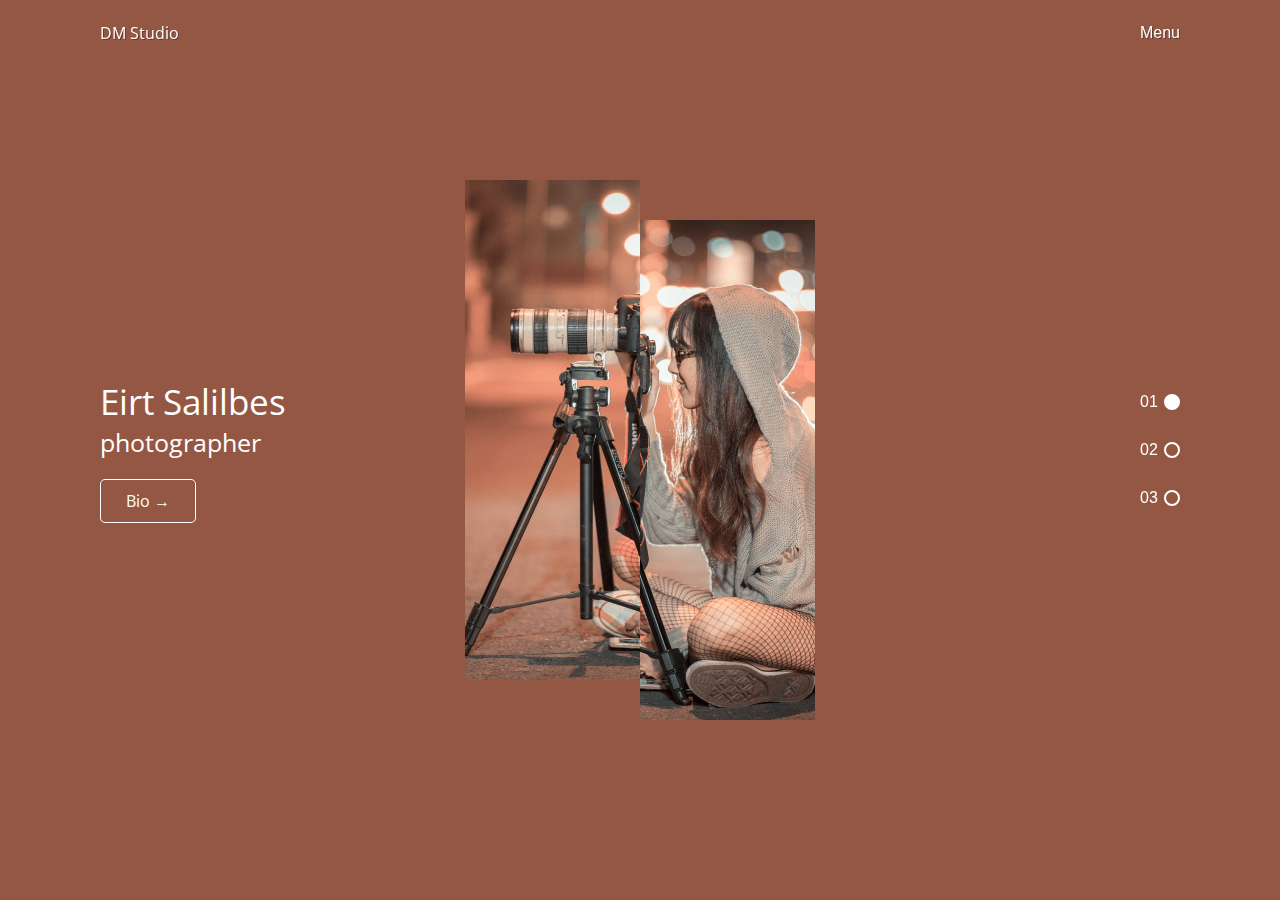
<file: index.html>
<!DOCTYPE html>
<html lang="en">
  <head>
    <meta charset="UTF-8" />
    <meta name="viewport" content="width=device-width, initial-scale=1.0" />
    <meta http-equiv="X-UA-Compatible" content="ie=edge" />
    <title>DM Studio</title>
    <!-- FONT -->
    <link href="https://fonts.googleapis.com/css?family=Open+Sans&display=swap" rel="stylesheet" />
    <!-- CSS -->
    <link rel="stylesheet" href="style.css" />
    <!-- Favicon -->
    <link rel="icon" type="image/png" href="img/favicon.png" />
  </head>
  <body>
    <header>
      <!-- NAVIGATION -->
      <nav class="nav">
        <div class="nav__bar">
          <a class="logo" href="index.html" tabindex="1" aria-label="back to home page">DM Studio</a>
          <button class="menuBtn openMenu" tabindex="-1">Menu</button>
        </div>
        <div class="menu">
          <div class="menu__item">
            <h4>Contact</h4>
            <p tabindex="2">dmstudio@blabla.bla</p>
          </div>
          <div class="menu__item">
            <h4>Social</h4>
            <a href="https://www.youtube.com/channel/UClb90NQQcskPUGDIXsQEz5Q/featured" target="_blank" rel="noopener noreferrer" tabindex="3" aria-label="open youtube page"><img src="img/youtube.svg"/></a>
            <a href="https://twitter.com/developedbyed/" target="_blank" rel="noopener noreferrer" tabindex="4" aria-label="open twitter page"><img src="img/twitter.svg"/></a>
            <a href="https://www.instagram.com/developedbyed/" target="_blank" rel="noopener noreferrer" tabindex="5" aria-label="open instagram page"><img src="img/instagram.svg"/></a>
          </div>
        </div>
      </nav>
    </header>

    <main>
      <!-- Bullets -->
      <div class="bullets">
        <button class="bullet">01 <span class="bullet__point bullet__point--filled"></span></button>
        <button class="bullet">02 <span class="bullet__point"></span></button>
        <button class="bullet">03 <span class="bullet__point"></span></button>
      </div>

      <!-- Photo -->
      <section class="wrap photo">
        <div class="intro">
          <h1 class="intro__name">Eirt Salilbes</h1>
          <h2 class="intro__job">photographer</h2>
          <a class="intro__btn" href="photo.html" aria-label="read about Eirt Salilbes">Bio &rarr;</a>
        </div>
        <div class="avatar">
          <img class="avatar__img avatar__img-left" src="img/photo/img-photo-left.png" alt="photo of Eirt Salilbes" />
          <img class="avatar__img avatar__img-right" src="img/photo/img-photo-right.png" alt="photo of Eirt Salilbes" />
        </div>
      </section>
      <!-- End of .wrap.photo -->

      <!-- Dev -->
      <section class="wrap dev">
        <div class="intro">
          <h1 class="intro__name">Vom Nurdorsk</h1>
          <h2 class="intro__job">developer</h2>
          <a class="intro__btn" href="dev.html" aria-label="read about Vom Nurdorsk">Bio &rarr;</a>
        </div>
        <div class="avatar">
          <img class="avatar__img avatar__img-left" src="img/dev/img-dev-left.png" alt="photo of Vom Nurdorsk" />
          <img class="avatar__img avatar__img-right" src="img/dev/img-dev-right.png" alt="photo of Vom Nurdorsk" />
        </div>
      </section>
      <!-- End of .wrap.dev -->

      <!-- Art -->
      <section class="wrap art">
        <div class="intro">
          <h1 class="intro__name">Gredrir Pazescu</h1>
          <h2 class="intro__job">artist</h2>
          <a class="intro__btn" href="art.html" aria-label="read about Gredrir Pazescu">Bio &rarr;</a>
        </div>
        <div class="avatar">
          <img class="avatar__img avatar__img-left" src="img/art/img-art-left.png" alt="photo of Gredrir Pazescu" />
          <img class="avatar__img avatar__img-right" src="img/art/img-art-right.png" alt="photo of Gredrir Pazescu" />
        </div>
      </section>
      <!-- End of .wrap.art -->
    </main>

    <!-- SCRIPT -->
    <script src="app.js"></script>
  </body>
</html>
</file>
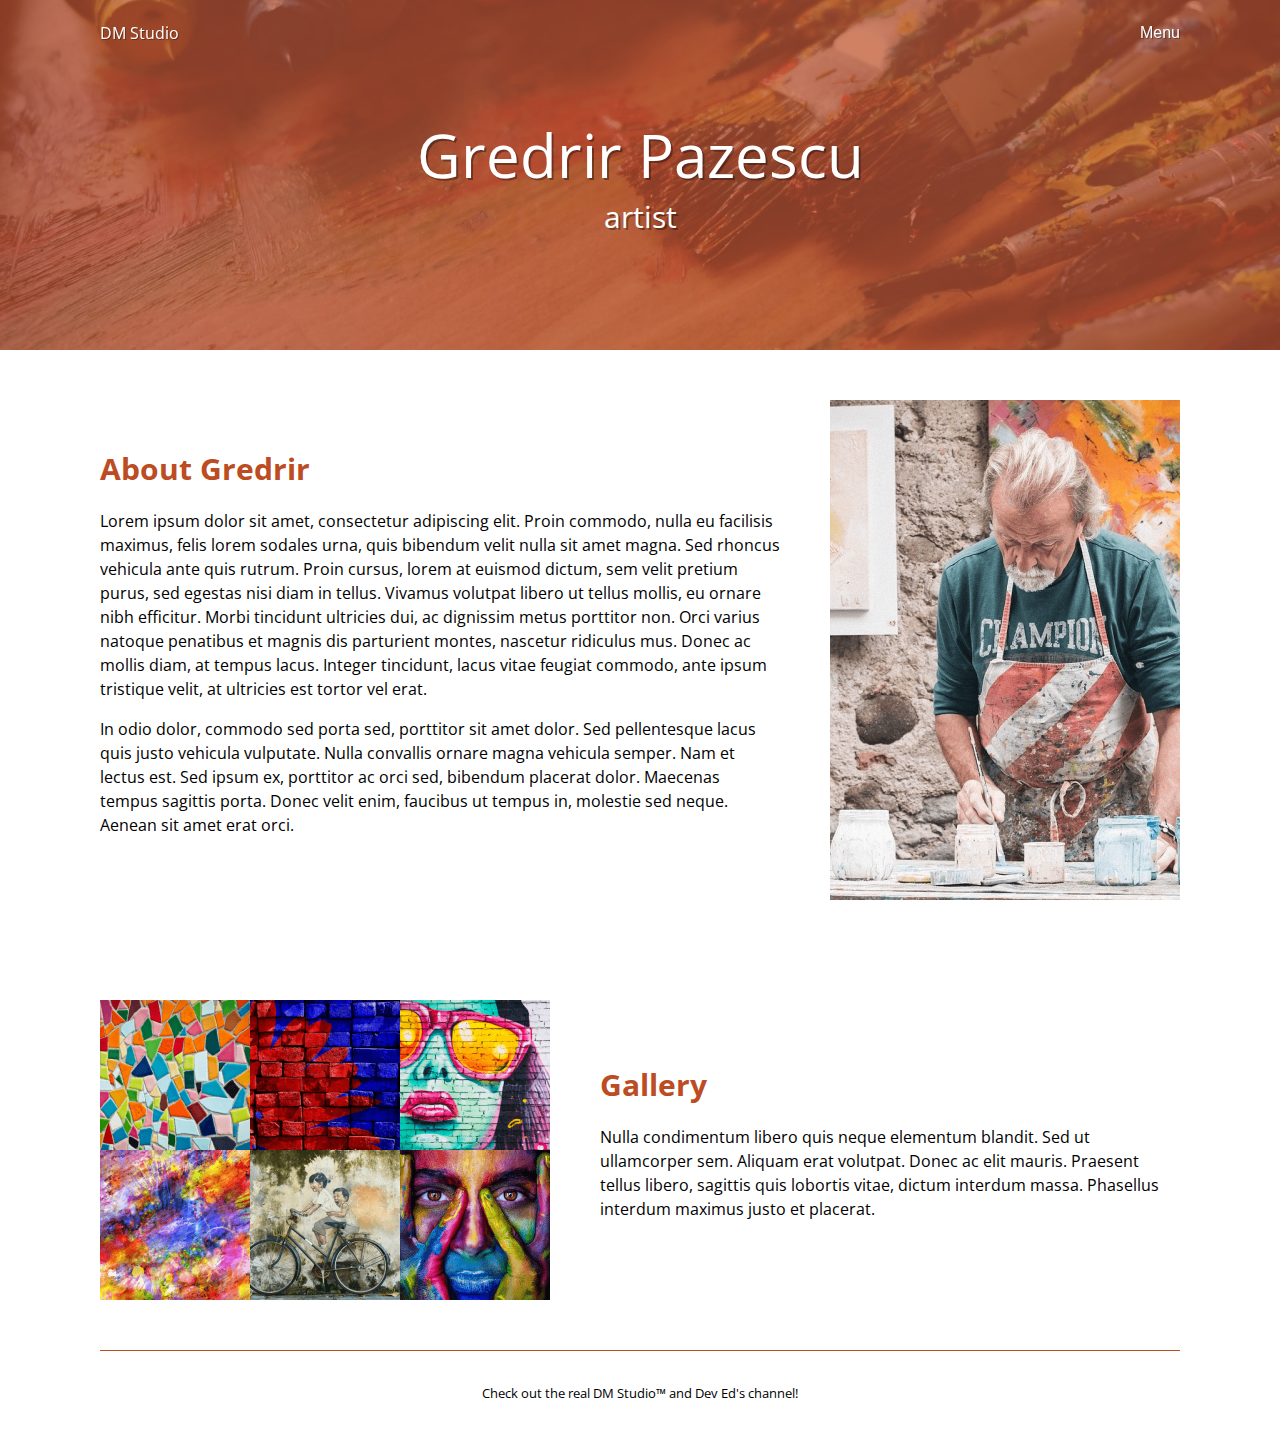
<file: art.html>
<!DOCTYPE html>
<html lang="en">
  <head>
    <meta charset="UTF-8" />
    <meta name="viewport" content="width=device-width, initial-scale=1.0" />
    <meta http-equiv="X-UA-Compatible" content="ie=edge" />
    <title>DM Studio</title>
    <!-- FONT -->
    <link href="https://fonts.googleapis.com/css?family=Open+Sans&display=swap" rel="stylesheet" />
    <!-- CSS -->
    <link rel="stylesheet" href="style.css" />
    <!-- Favicon -->
    <link rel="icon" type="image/png" href="img/favicon.png" />
  </head>
  <body>
    <header>
      <!-- NAVIGATION -->
      <nav class="nav">
        <div class="nav__bar">
          <a class="logo" href="index.html" tabindex="1" aria-label="back to home page">DM Studio</a>
          <button class="menuBtn openMenu" tabindex="-1">Menu</button>
        </div>
        <div class="menu">
          <div class="menu__item">
            <h4>Contact</h4>
            <p tabindex="2">dmstudio@blabla.bla</p>
          </div>
          <div class="menu__item">
            <h4>Social</h4>
            <a href="https://www.youtube.com/channel/UClb90NQQcskPUGDIXsQEz5Q/featured" target="_blank" rel="noopener noreferrer" tabindex="3" aria-label="open youtube page"><img src="img/youtube.svg"/></a>
            <a href="https://twitter.com/developedbyed/" target="_blank" rel="noopener noreferrer" tabindex="4" aria-label="open twitter page"><img src="img/twitter.svg"/></a>
            <a href="https://www.instagram.com/developedbyed/" target="_blank" rel="noopener noreferrer" tabindex="5" aria-label="open instagram page"><img src="img/instagram.svg"/></a>
          </div>
        </div>
      </nav>
    </header>

    <main>
      <!-- JUMBO -->
      <div class="jumbo art-a">
        <h1>Gredrir Pazescu</h1>
        <h2>artist</h2>
      </div>

      <!-- ABOUT -->
      <article class="about">
        <div class="about__article">
          <h3 class="title art-a">About Gredrir</h3>
          <p class="text">Lorem ipsum dolor sit amet, consectetur adipiscing elit. Proin commodo, nulla eu facilisis maximus, felis lorem sodales urna, quis bibendum velit nulla sit amet magna. Sed rhoncus vehicula ante quis rutrum. Proin cursus, lorem at euismod dictum, sem velit pretium purus, sed egestas nisi diam in tellus. Vivamus volutpat libero ut tellus mollis, eu ornare nibh efficitur. Morbi tincidunt ultricies dui, ac dignissim metus porttitor non. Orci varius natoque penatibus et magnis dis parturient montes, nascetur ridiculus mus. Donec ac mollis diam, at tempus lacus. Integer tincidunt, lacus vitae feugiat commodo, ante ipsum tristique velit, at ultricies est tortor vel erat.</p>
          <p class="text">In odio dolor, commodo sed porta sed, porttitor sit amet dolor. Sed pellentesque lacus quis justo vehicula vulputate. Nulla convallis ornare magna vehicula semper. Nam et lectus est. Sed ipsum ex, porttitor ac orci sed, bibendum placerat dolor. Maecenas tempus sagittis porta. Donec velit enim, faucibus ut tempus in, molestie sed neque. Aenean sit amet erat orci.</p>
        </div>
        <img class="about__photo" src="img/art/img-art.png" alt="photo of Gredrir Pazescu" />
      </article>

      <!-- GALLERY -->
      <section class="gallery">
        <div class="gallery__article">
          <h3 class="title art-a">Gallery</h3>
          <p class="text">Nulla condimentum libero quis neque elementum blandit. Sed ut ullamcorper sem. Aliquam erat volutpat. Donec ac elit mauris. Praesent tellus libero, sagittis quis lobortis vitae, dictum interdum massa. Phasellus interdum maximus justo et placerat.</p>
        </div>
        <div class="gallery__images">
          <img class="gallery__img" src="img/art/t-art1.png" alt="thumbnail of a colorful mosaic wall" />
          <img class="gallery__img" src="img/art/t-art2.png" alt="thumbnail of a colorful brick wall" />
          <img class="gallery__img" src="img/art/t-art3.png" alt="thumbnail of a graffity depicting a woman with sunglasses" />
          <img class="gallery__img" src="img/art/t-art4.png" alt="thumbnail of color explosion" />
          <img class="gallery__img" src="img/art/t-art5.png" alt="thumbnail of a graffity depicting two children riding a bicycle" />
          <img class="gallery__img" src="img/art/t-art6.png" alt="thumbnail of a woman's face colorfully painted" />
        </div>
      </section>

      <!-- IMAGE MODAL -->
      <div class="modal"></div>
    </main>

    <!-- FOOTER -->
    <footer class="footer art-f">
      <small>Check out the real <a href="https://youtu.be/wmEc9HeQV7Q" target="_blank" rel="noopener noreferrer">DM Studio</a>&trade; and <a href="https://www.youtube.com/channel/UClb90NQQcskPUGDIXsQEz5Q" target="_blank" rel="noopener noreferrer">Dev Ed's channel</a>!</small>
    </footer>

    <!-- SCRIPT -->
    <script src="app.js"></script>
  </body>
</html>
</file>
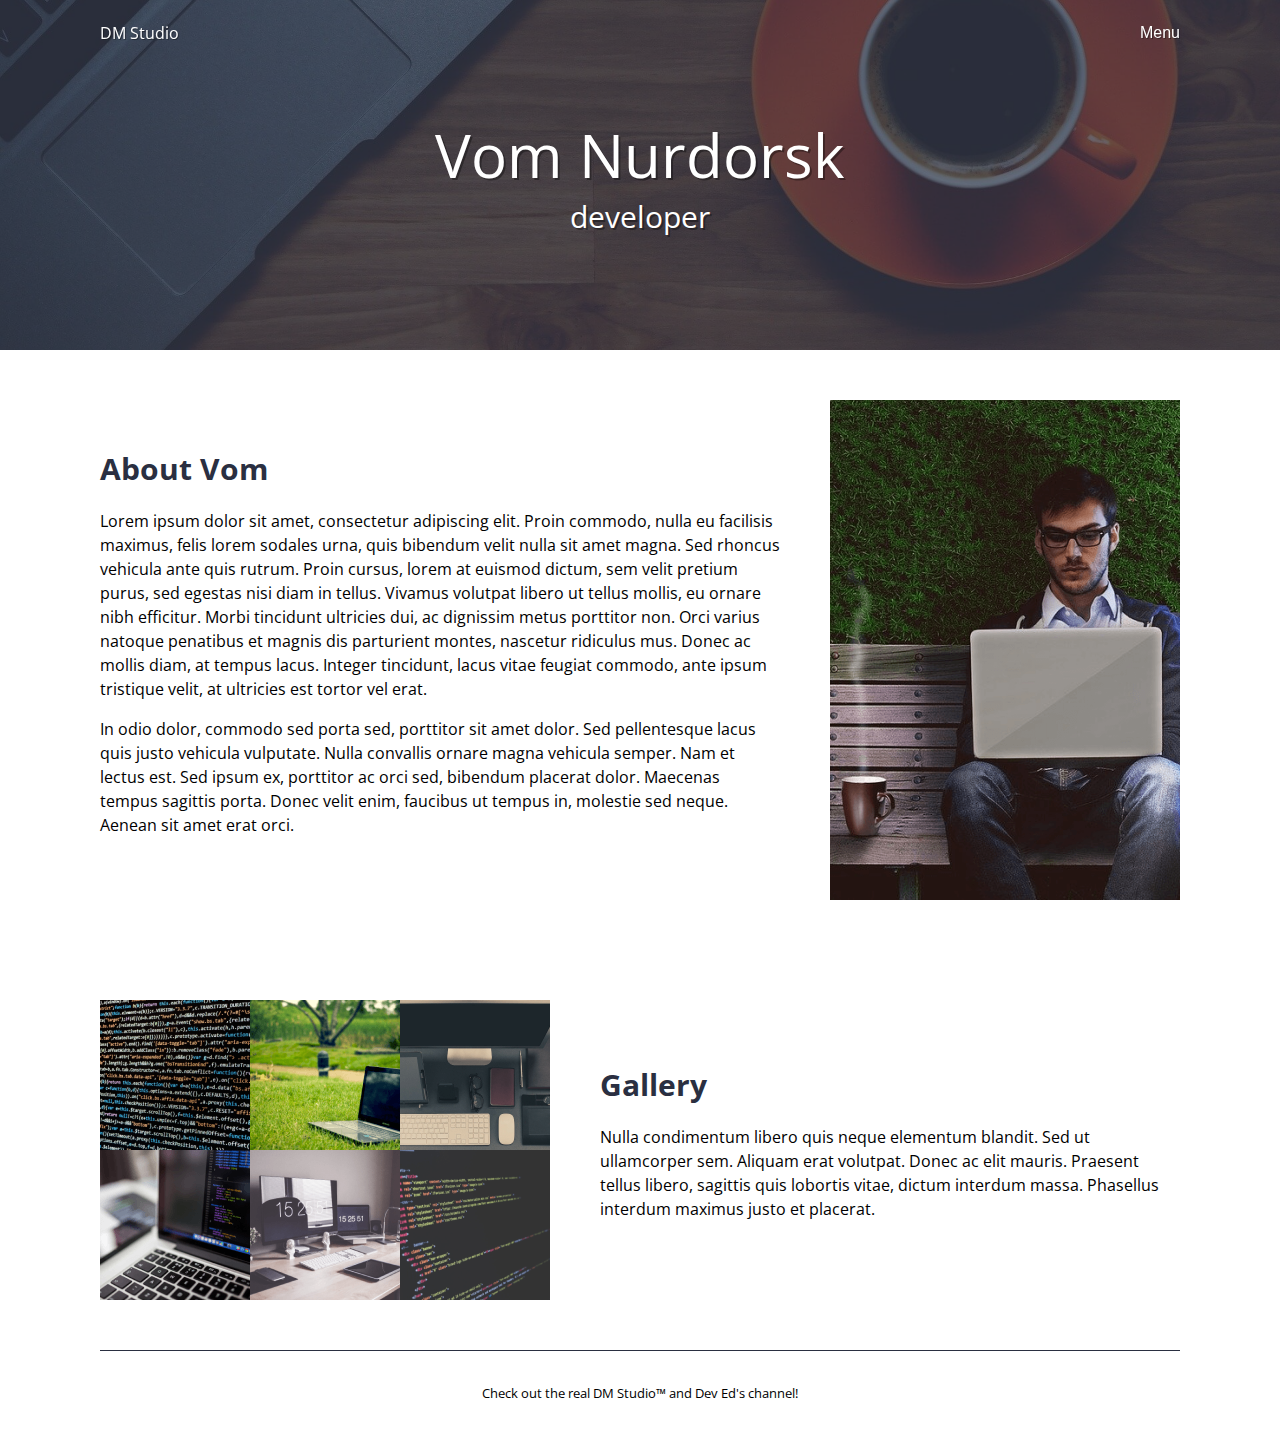
<file: dev.html>
<!DOCTYPE html>
<html lang="en">
  <head>
    <meta charset="UTF-8" />
    <meta name="viewport" content="width=device-width, initial-scale=1.0" />
    <meta http-equiv="X-UA-Compatible" content="ie=edge" />
    <title>DM Studio</title>
    <!-- FONT -->
    <link href="https://fonts.googleapis.com/css?family=Open+Sans&display=swap" rel="stylesheet" />
    <!-- CSS -->
    <link rel="stylesheet" href="style.css" />
    <!-- Favicon -->
    <link rel="icon" type="image/png" href="img/favicon.png" />
  </head>
  <body>
    <header>
      <!-- NAVIGATION -->
      <nav class="nav">
        <div class="nav__bar">
          <a class="logo" href="index.html" tabindex="1" aria-label="back to home page">DM Studio</a>
          <button class="menuBtn openMenu" tabindex="-1">Menu</button>
        </div>
        <div class="menu">
          <div class="menu__item">
            <h4>Contact</h4>
            <p tabindex="2">dmstudio@blabla.bla</p>
          </div>
          <div class="menu__item">
            <h4>Social</h4>
            <a href="https://www.youtube.com/channel/UClb90NQQcskPUGDIXsQEz5Q/featured" target="_blank" rel="noopener noreferrer" tabindex="3" aria-label="open youtube page"><img src="img/youtube.svg"/></a>
            <a href="https://twitter.com/developedbyed/" target="_blank" rel="noopener noreferrer" tabindex="4" aria-label="open twitter page"><img src="img/twitter.svg"/></a>
            <a href="https://www.instagram.com/developedbyed/" target="_blank" rel="noopener noreferrer" tabindex="5" aria-label="open instagram page"><img src="img/instagram.svg"/></a>
          </div>
        </div>
      </nav>
    </header>

    <main>
      <!-- JUMBO -->
      <div class="jumbo dev-a">
        <h1>Vom Nurdorsk</h1>
        <h2>developer</h2>
      </div>

      <!-- ABOUT -->
      <article class="about">
        <div class="about__article">
          <h3 class="title dev-a">About Vom</h3>
          <p class="text">Lorem ipsum dolor sit amet, consectetur adipiscing elit. Proin commodo, nulla eu facilisis maximus, felis lorem sodales urna, quis bibendum velit nulla sit amet magna. Sed rhoncus vehicula ante quis rutrum. Proin cursus, lorem at euismod dictum, sem velit pretium purus, sed egestas nisi diam in tellus. Vivamus volutpat libero ut tellus mollis, eu ornare nibh efficitur. Morbi tincidunt ultricies dui, ac dignissim metus porttitor non. Orci varius natoque penatibus et magnis dis parturient montes, nascetur ridiculus mus. Donec ac mollis diam, at tempus lacus. Integer tincidunt, lacus vitae feugiat commodo, ante ipsum tristique velit, at ultricies est tortor vel erat.</p>
          <p class="text">In odio dolor, commodo sed porta sed, porttitor sit amet dolor. Sed pellentesque lacus quis justo vehicula vulputate. Nulla convallis ornare magna vehicula semper. Nam et lectus est. Sed ipsum ex, porttitor ac orci sed, bibendum placerat dolor. Maecenas tempus sagittis porta. Donec velit enim, faucibus ut tempus in, molestie sed neque. Aenean sit amet erat orci.</p>
        </div>
        <img class="about__photo" src="img/dev/img-dev.png" alt="photo of Eirt Salilbes" />
      </article>

      <!-- GALLERY -->
      <section class="gallery">
        <div class="gallery__article">
          <h3 class="title dev-a">Gallery</h3>
          <p class="text">Nulla condimentum libero quis neque elementum blandit. Sed ut ullamcorper sem. Aliquam erat volutpat. Donec ac elit mauris. Praesent tellus libero, sagittis quis lobortis vitae, dictum interdum massa. Phasellus interdum maximus justo et placerat.</p>
        </div>
        <div class="gallery__images">
          <img class="gallery__img" src="img/dev/t-dev1.png" alt="thumbnail of many lines of computer code" />
          <img class="gallery__img" src="img/dev/t-dev2.png" alt="thumbnail of a laptop sitting in a park" />
          <img class="gallery__img" src="img/dev/t-dev3.png" alt="thumbnail of a tidy work station" />
          <img class="gallery__img" src="img/dev/t-dev4.png" alt="thumbnail of a laptop in a close view" />
          <img class="gallery__img" src="img/dev/t-dev5.png" alt="thumbnail of a spacious tidy work space" />
          <img class="gallery__img" src="img/dev/t-dev6.png" alt="thumbnail of colorful computer code" />
        </div>
      </section>

      <!-- IMAGE MODAL -->
      <div class="modal"></div>
    </main>

    <!-- FOOTER -->
    <footer class="footer dev-f">
      <small>Check out the real <a href="https://youtu.be/wmEc9HeQV7Q" target="_blank" rel="noopener noreferrer">DM Studio</a>&trade; and <a href="https://www.youtube.com/channel/UClb90NQQcskPUGDIXsQEz5Q" target="_blank" rel="noopener noreferrer">Dev Ed's channel</a>!</small>
    </footer>

    <!-- SCRIPT -->
    <script src="app.js"></script>
  </body>
</html>
</file>
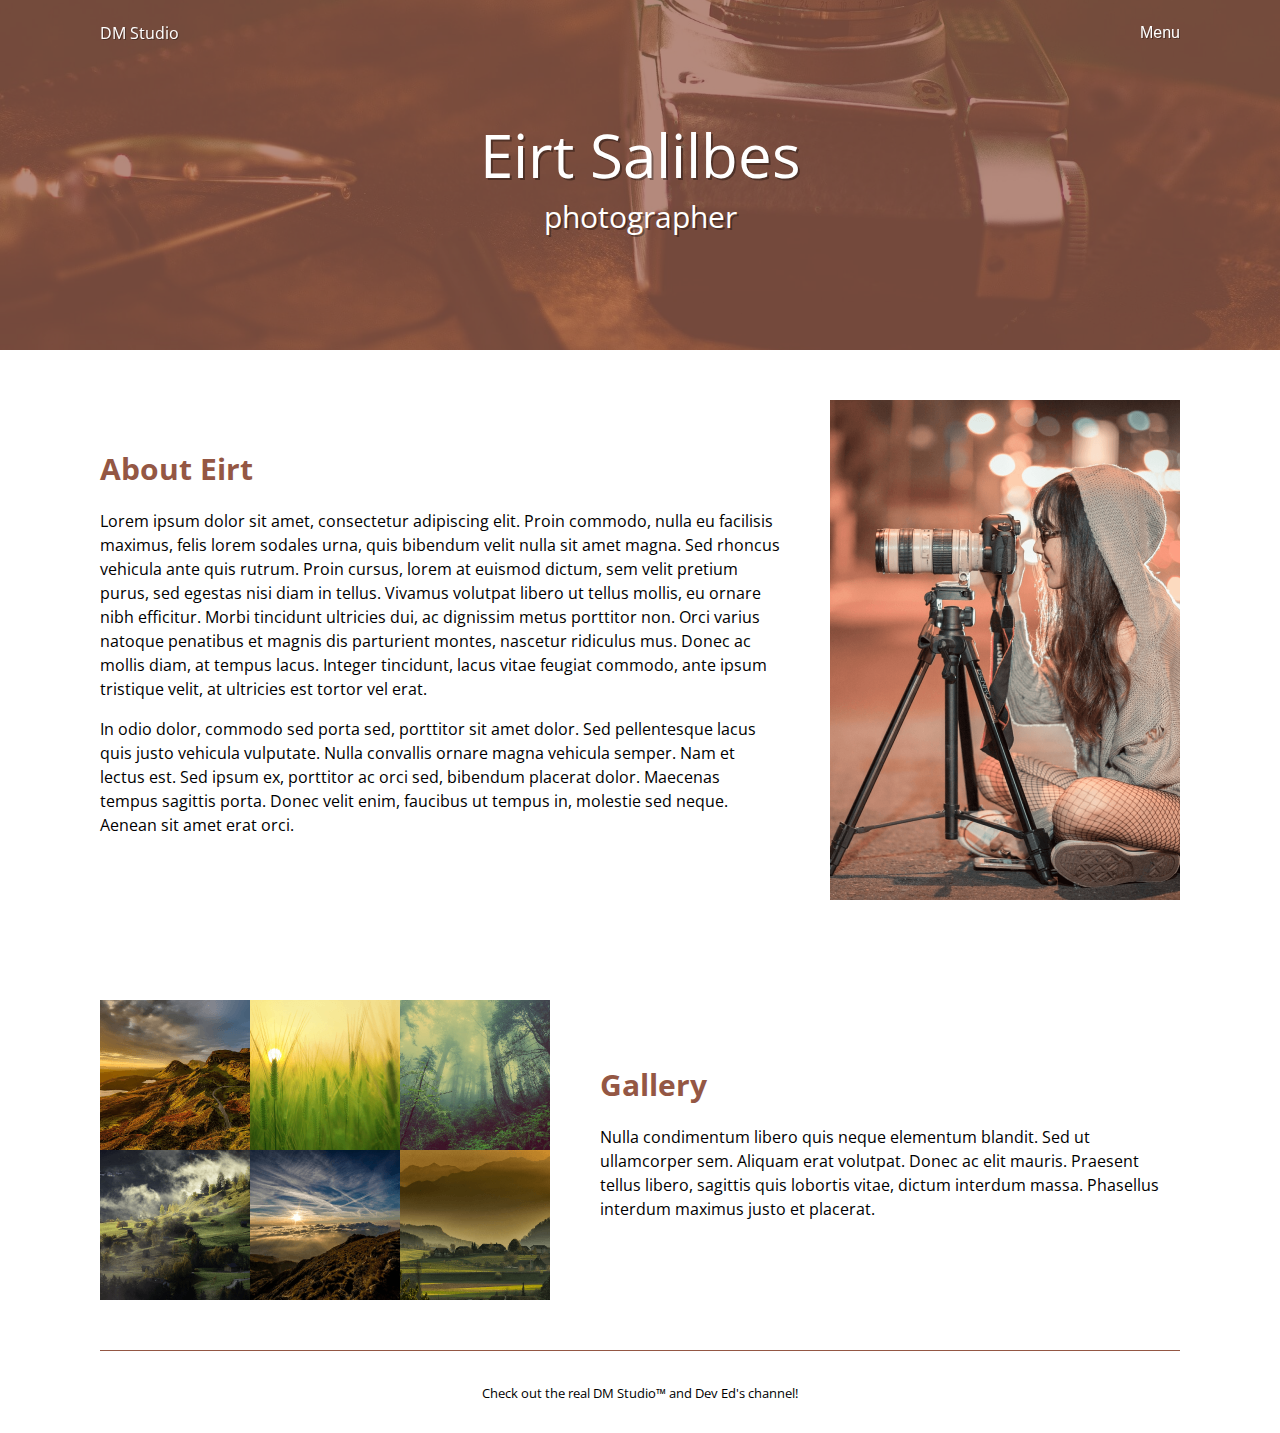
<file: photo.html>
<!DOCTYPE html>
<html lang="en">
  <head>
    <meta charset="UTF-8" />
    <meta name="viewport" content="width=device-width, initial-scale=1.0" />
    <meta http-equiv="X-UA-Compatible" content="ie=edge" />
    <title>DM Studio</title>
    <!-- FONT -->
    <link href="https://fonts.googleapis.com/css?family=Open+Sans&display=swap" rel="stylesheet" />
    <!-- CSS -->
    <link rel="stylesheet" href="style.css" />
    <!-- Favicon -->
    <link rel="icon" type="image/png" href="img/favicon.png" />
  </head>
  <body>
    <header>
      <!-- NAVIGATION -->
      <nav class="nav">
        <div class="nav__bar">
          <a class="logo" href="index.html" tabindex="1" aria-label="back to home page">DM Studio</a>
          <button class="menuBtn openMenu" tabindex="-1">Menu</button>
        </div>
        <div class="menu">
          <div class="menu__item">
            <h4>Contact</h4>
            <p tabindex="2">dmstudio@blabla.bla</p>
          </div>
          <div class="menu__item">
            <h4>Social</h4>
            <a href="https://www.youtube.com/channel/UClb90NQQcskPUGDIXsQEz5Q/featured" target="_blank" rel="noopener noreferrer" tabindex="3" aria-label="open youtube page"><img src="img/youtube.svg"/></a>
            <a href="https://twitter.com/developedbyed/" target="_blank" rel="noopener noreferrer" tabindex="4" aria-label="open twitter page"><img src="img/twitter.svg"/></a>
            <a href="https://www.instagram.com/developedbyed/" target="_blank" rel="noopener noreferrer" tabindex="5" aria-label="open instagram page"><img src="img/instagram.svg"/></a>
          </div>
        </div>
      </nav>
    </header>

    <main>
      <!-- JUMBO -->
      <div class="jumbo photo-a">
        <h1>Eirt Salilbes</h1>
        <h2>photographer</h2>
      </div>

      <!-- ABOUT -->
      <article class="about">
        <div class="about__article">
          <h3 class="title photo-a">About Eirt</h3>
          <p class="text">Lorem ipsum dolor sit amet, consectetur adipiscing elit. Proin commodo, nulla eu facilisis maximus, felis lorem sodales urna, quis bibendum velit nulla sit amet magna. Sed rhoncus vehicula ante quis rutrum. Proin cursus, lorem at euismod dictum, sem velit pretium purus, sed egestas nisi diam in tellus. Vivamus volutpat libero ut tellus mollis, eu ornare nibh efficitur. Morbi tincidunt ultricies dui, ac dignissim metus porttitor non. Orci varius natoque penatibus et magnis dis parturient montes, nascetur ridiculus mus. Donec ac mollis diam, at tempus lacus. Integer tincidunt, lacus vitae feugiat commodo, ante ipsum tristique velit, at ultricies est tortor vel erat.</p>
          <p class="text">In odio dolor, commodo sed porta sed, porttitor sit amet dolor. Sed pellentesque lacus quis justo vehicula vulputate. Nulla convallis ornare magna vehicula semper. Nam et lectus est. Sed ipsum ex, porttitor ac orci sed, bibendum placerat dolor. Maecenas tempus sagittis porta. Donec velit enim, faucibus ut tempus in, molestie sed neque. Aenean sit amet erat orci.</p>
        </div>
        <img class="about__photo" src="img/photo/img-photo.png" alt="photo of Eirt Salilbes" />
      </article>

      <!-- GALLERY -->
      <section class="gallery">
        <div class="gallery__article">
          <h3 class="title photo-a">Gallery</h3>
          <p class="text">Nulla condimentum libero quis neque elementum blandit. Sed ut ullamcorper sem. Aliquam erat volutpat. Donec ac elit mauris. Praesent tellus libero, sagittis quis lobortis vitae, dictum interdum massa. Phasellus interdum maximus justo et placerat.</p>
        </div>
        <div class="gallery__images">
          <img class="gallery__img" src="img/photo/t-photo1.png" alt="thumbnail of a mountain" />
          <img class="gallery__img" src="img/photo/t-photo2.png" alt="thumbnail of barley in the sun" />
          <img class="gallery__img" src="img/photo/t-photo3.png" alt="thumbnail of a misty forest" />
          <img class="gallery__img" src="img/photo/t-photo4.png" alt="thumbnail of a misty mountain" />
          <img class="gallery__img" src="img/photo/t-photo5.png" alt="thumbnail of a mountain lake" />
          <img class="gallery__img" src="img/photo/t-photo6.png" alt="thumbnail of a landscape with looming mountains in the background" />
        </div>
      </section>

      <!-- IMAGE MODAL -->
      <div class="modal"></div>
    </main>

    <!-- FOOTER -->
    <footer class="footer photo-f">
      <small>Check out the real <a href="https://youtu.be/wmEc9HeQV7Q" target="_blank" rel="noopener noreferrer">DM Studio</a>&trade; and <a href="https://www.youtube.com/channel/UClb90NQQcskPUGDIXsQEz5Q" target="_blank" rel="noopener noreferrer">Dev Ed's channel</a>!</small>
    </footer>

    <!-- SCRIPT -->
    <script src="app.js"></script>
  </body>
</html>
</file>
<file: style.css>
/*========================================
--> VARIABLES
========================================*/

:root {
  /* Font */
  --font-base: "Open Sans", sans-serif;
  /* Color */
  --c-photo: 148, 87, 68;
  --c-dev: 42, 47, 65;
  --c-art: 188, 76, 34;

  --container-padding-s: 20px;
  --container-padding-l: 100px;

  --img-slide: 20px;

  /* Must be the same as navBarHeight and menuHeight (app.js) */
  --nav__bar-height: 65px;
  --menu-height: 250px;
}

/*========================================
--> RESET
========================================*/

html {
  box-sizing: border-box;
  font-size: 16px;
}

*,
*:before,
*:after {
  box-sizing: inherit;
}

body,
h1,
h2,
h3,
h4,
h5,
h6,
p,
ol,
ul {
  margin: 0;
  padding: 0;
  font-weight: normal;
}

ol,
ul {
  list-style: none;
}

img {
  max-width: 100%;
  height: auto;
}

a {
  color: inherit;
  text-decoration: none;
}

button {
  padding: 0;
  font-size: inherit;
  background: none;
  border: none;
  cursor: pointer;
}

/*========================================
--> BASE STYLES
========================================*/

body {
  font-family: var(--font-base);
  font-size: 16px;
}

/*========================================
--> NAVIGATION
========================================*/

header {
  position: fixed;
  z-index: 1000;
  width: 100%;
  height: auto;
  background-color: transparent;
}

.nav {
  position: relative;
}

.nav__bar {
  display: -webkit-box;
  display: flex;
  -webkit-box-pack: justify;
  justify-content: space-between;
  -webkit-box-align: center;
  align-items: center;
  height: var(--nav__bar-height);
  padding-right: var(--container-padding-s);
  padding-left: var(--container-padding-s);
  color: #fff;
  background-color: transparent;
}
@media (min-width: 1000px) {
  .nav__bar {
    padding-right: var(--container-padding-l);
    padding-left: var(--container-padding-l);
  }
}

.logo,
.menuBtn {
  text-shadow: 1px 1px 0px rgba(0, 0, 0, 0.35);
}

.menuBtn {
  color: #fff;
}

.menu {
  position: absolute;
  top: calc(0px - var(--menu-height) - var(--nav__bar-height));
  display: -webkit-box;
  display: flex;
  -webkit-box-orient: vertical;
  -webkit-box-direction: normal;
  flex-direction: column;
  -webkit-box-pack: space-evenly;
  justify-content: space-evenly;
  width: 100%;
  height: var(--menu-height);
  padding-right: var(--container-padding-s);
  padding-left: var(--container-padding-s);
  text-align: center;
  background: #fff;
}
@media (min-width: 1000px) {
  .menu {
    padding-right: var(--container-padding-l);
    padding-left: var(--container-padding-l);
  }
}

.menu__item h4 {
  font-size: 25px;
  font-weight: bold;
}

.menu__item img {
  width: 40px;
  margin-right: 5px;
  margin-left: 5px;
}

.menu__item img:hover {
  -webkit-transform: scale(0.9);
  transform: scale(0.9);
}

/*========================================
--> HOMEPAGE
========================================*/

.wrap {
  position: absolute;
  top: 0;
  width: 100%;
  min-height: 100vh;
  display: grid;
  grid-template-areas:
    "avatar"
    "intro";
  grid-template-columns: 1fr;
  grid-template-rows: auto auto;
  gap: 20px;
  justify-items: center;
  align-content: center;
  padding-top: var(--nav__bar-height);
  padding-right: var(--container-padding-s);
  padding-bottom: var(--nav__bar-height);
  padding-left: var(--container-padding-s);
}
@media (min-width: 1000px) {
  .wrap {
    grid-template-areas: "intro avatar .";
    grid-template-columns: 1fr auto 1fr;
    grid-template-rows: auto;
    justify-items: stretch;
    -webkit-box-align: center;
    align-items: center;
    padding-right: var(--container-padding-l);
    padding-left: var(--container-padding-l);
  }
}
.wrap.photo {
  z-index: 5;
  opacity: 1;
  background: rgb(var(--c-photo));
}
.wrap.dev {
  z-index: 1;
  opacity: 0.5;

  background: rgb(var(--c-dev));
}
.wrap.art {
  z-index: 1;
  opacity: 0.5;
  background: rgb(var(--c-art));
}

/*========================================
--> BULLETS
========================================*/

.bullets {
  position: fixed;
  /* Position to center: 50% from top, then subtract (.bullets height / 2) */
  top: calc(50% - 72px);
  right: 0;
  z-index: 1000;
  display: -webkit-box;
  display: flex;
  -webkit-box-orient: vertical;
  -webkit-box-direction: normal;
  flex-direction: column;
  margin-right: var(--container-padding-s);
}
@media (min-width: 1000px) {
  .bullets {
    margin-right: var(--container-padding-l);
  }
}
.bullets button {
  display: -webkit-box;
  display: flex;
  width: 40px;
  height: 48px;
  -webkit-box-pack: justify;
  justify-content: space-between;
  -webkit-box-align: center;
  align-items: center;
  color: #fff;
}
.bullet__point {
  display: block;
  width: 16px;
  height: 16px;
  border: 2px solid #fff;
  border-radius: 50%;
}
.bullet__point--filled {
  background-color: #fff;
}

/*========================================
--> INTRO
========================================*/

.intro {
  grid-area: intro;
  color: #fff;
}
@media (min-width: 1000px) {
  .intro {
    justify-self: flex-start;
  }
}
.intro__name {
  font-size: 35px;
}
.intro__job {
  font-size: 25px;
}
.intro__btn {
  display: inline-block;
  margin-top: 20px;
  padding: 10px 25px;
  border: 1px solid #fff;
  border-radius: 5px;
  -webkit-transition: 0.3s ease-out;
  transition: 0.3s ease-out;
}
.intro__btn:hover {
  color: grey;
  background: #fff;
}

/*========================================
--> AVATAR IMAGE
========================================*/

.avatar {
  grid-area: avatar;
  display: -webkit-box;
  display: flex;
  width: 40vw;
  max-width: 350px;
  padding-top: var(--img-slide);
  padding-bottom: var(--img-slide);
}
.avatar__img {
  width: 50%;
  -webkit-transition: -webkit-transform 0.5s ease-out;
  transition: -webkit-transform 0.5s ease-out;
  transition: transform 0.5s ease-out;
  transition: transform 0.5s ease-out, -webkit-transform 0.5s ease-out;
}
.avatar__img-left {
  -webkit-transform: translateY(calc(0px - var(--img-slide)));
  transform: translateY(calc(0px - var(--img-slide)));
}
.avatar:hover .avatar__img-left {
  -webkit-transform: translateY(0);
  transform: translateY(0);
}
.avatar__img-right {
  -webkit-transform: translateY(var(--img-slide));
  transform: translateY(var(--img-slide));
}
.avatar:hover .avatar__img-right {
  -webkit-transform: translateY(0);
  transform: translateY(0);
}

/*========================================
--> BIO PAGES (photo.html, dev.html, art.html)
========================================*/

/*========================================
--> JUMBO
========================================*/

.jumbo {
  display: -webkit-box;
  display: flex;
  -webkit-box-orient: vertical;
  -webkit-box-direction: normal;
  flex-direction: column;
  -webkit-box-pack: center;
  justify-content: center;
  -webkit-box-align: center;
  align-items: center;
  width: 100%;
  height: 230px;
  padding-top: var(--nav__bar-height);
  padding-right: var(--container-padding-s);
  padding-bottom: var(--nav__bar-height);
  padding-left: var(--container-padding-s);
  color: #fff;
  background-position: center;
  background-repeat: no-repeat;
  background-size: cover;
  text-shadow: 2px 2px 0px rgba(0, 0, 0, 0.35);
}
.jumbo.photo-a {
  background-image: url("img/photo/jumbo-photo.jpg");
  box-shadow: inset 0 0 0 1000px rgba(148, 87, 68, 0.7);
}
.jumbo.dev-a {
  background-image: url("img/dev/jumbo-dev.jpg");
  box-shadow: inset 0 0 0 1000px rgba(42, 47, 65, 0.7);
}
.jumbo.art-a {
  background-image: url("img/art/jumbo-art.jpg");
  box-shadow: inset 0 0 0 1000px rgba(188, 76, 34, 0.7);
}
.jumbo h1 {
  font-size: 30px;
}
.jumbo h2 {
  font-size: 20px;
}
@media (min-width: 1000px) {
  .jumbo {
    height: 350px;
    padding-right: var(--container-padding-l);
    padding-left: var(--container-padding-l);
  }
  .jumbo h1 {
    font-size: 60px;
  }
  .jumbo h2 {
    font-size: 30px;
  }
}

/*========================================
--> ABOUT and GALLERY
========================================*/

.title {
  margin-bottom: 20px;
  font-size: 30px;
  font-weight: bold;
}
.title.photo-a {
  color: rgba(var(--c-photo));
}
.title.dev-a {
  color: rgba(var(--c-dev));
}
.title.art-a {
  color: rgba(var(--c-art));
}

.text {
  margin-bottom: 16px;
  line-height: 1.5;
}

/*========================================
--> ABOUT
========================================*/

.about {
  display: -webkit-box;
  display: flex;
  -webkit-box-orient: vertical;
  -webkit-box-direction: normal;
  flex-direction: column;
  -webkit-box-align: center;
  align-items: center;
  padding-top: 50px;
  padding-right: var(--container-padding-s);
  padding-bottom: 50px;
  padding-left: var(--container-padding-s);
}
@media (min-width: 1000px) {
  .about {
    -webkit-box-orient: horizontal;
    -webkit-box-direction: normal;
    flex-direction: row;
    padding-right: var(--container-padding-l);
    padding-left: var(--container-padding-l);
  }
  .about__article {
    margin-right: 50px;
  }
}

.about__photo {
  width: 100%;
  max-width: 350px;
  margin-top: 34px;
}
@media (min-width: 1000px) {
  .about__photo {
    margin-top: 0;
  }
}

/*========================================
--> GALLERY
========================================*/

.gallery {
  display: grid;
  justify-items: center;
  -webkit-box-align: center;
  align-items: center;
  padding-top: 50px;
  padding-right: var(--container-padding-s);
  padding-bottom: 50px;
  padding-left: var(--container-padding-s);
}
@media (min-width: 1000px) {
  .gallery {
    grid-template-areas: "images article";
    padding-right: var(--container-padding-l);
    padding-left: var(--container-padding-l);
  }
  .gallery__article {
    grid-area: article;
    margin-left: 50px;
  }
}

.gallery__images {
  display: grid;
  grid-template-columns: repeat(auto-fill, minmax(150px, 150px));
  -webkit-box-pack: center;
  justify-content: center;
  width: 100%;
  margin-top: 34px;
  cursor: pointer;
}
@media (min-width: 640px) {
  .gallery__images {
    max-width: 450px;
  }
}
@media (min-width: 1000px) {
  .gallery__images {
    grid-area: images;
    margin-top: 0;
  }
}
.gallery__img {
  -webkit-transition: -webkit-transform 0.2s ease-out;
  transition: -webkit-transform 0.2s ease-out;
  transition: transform 0.2s ease-out;
  transition: transform 0.2s ease-out, -webkit-transform 0.2s ease-out;
}
.gallery__img:hover {
  -webkit-transform: scale(1.1);
  transform: scale(1.1);
}

.shadow {
  position: fixed;
  top: 0;
  left: 0;
  display: -webkit-box;
  display: flex;
  -webkit-box-pack: center;
  justify-content: center;
  -webkit-box-align: center;
  align-items: center;
  width: 100%;
  height: 100vh;
  background-color: rgba(0, 0, 0, 0.8);
  padding: var(--container-padding-s);
}
@media (min-width: 1000px) {
  .shadow {
    padding: var(--container-padding-l);
  }
}
.modal-image {
  width: 100%;
  height: 100%;
}
.modal-image img {
  width: 100%;
  height: 100%;
  -o-object-fit: contain;
  object-fit: contain;
}
.modal-close {
  position: absolute;
  right: 40px;
  bottom: 40px;
  color: #fff;
  cursor: pointer;
}

/*========================================
--> FOOTER
========================================*/

.footer {
  text-align: center;
  margin-right: var(--container-padding-s);
  margin-left: var(--container-padding-s);
  padding: 30px;
  border-top-style: solid;
  border-top-width: 1px;
}
@media (min-width: 1000px) {
  .footer {
    margin-right: var(--container-padding-l);
    margin-left: var(--container-padding-l);
  }
}
.footer.photo-f {
  border-top-color: rgb(var(--c-photo));
}
.footer.dev-f {
  border-top-color: rgb(var(--c-dev));
}
.footer.art-f {
  border-top-color: rgb(var(--c-art));
}
</file>
